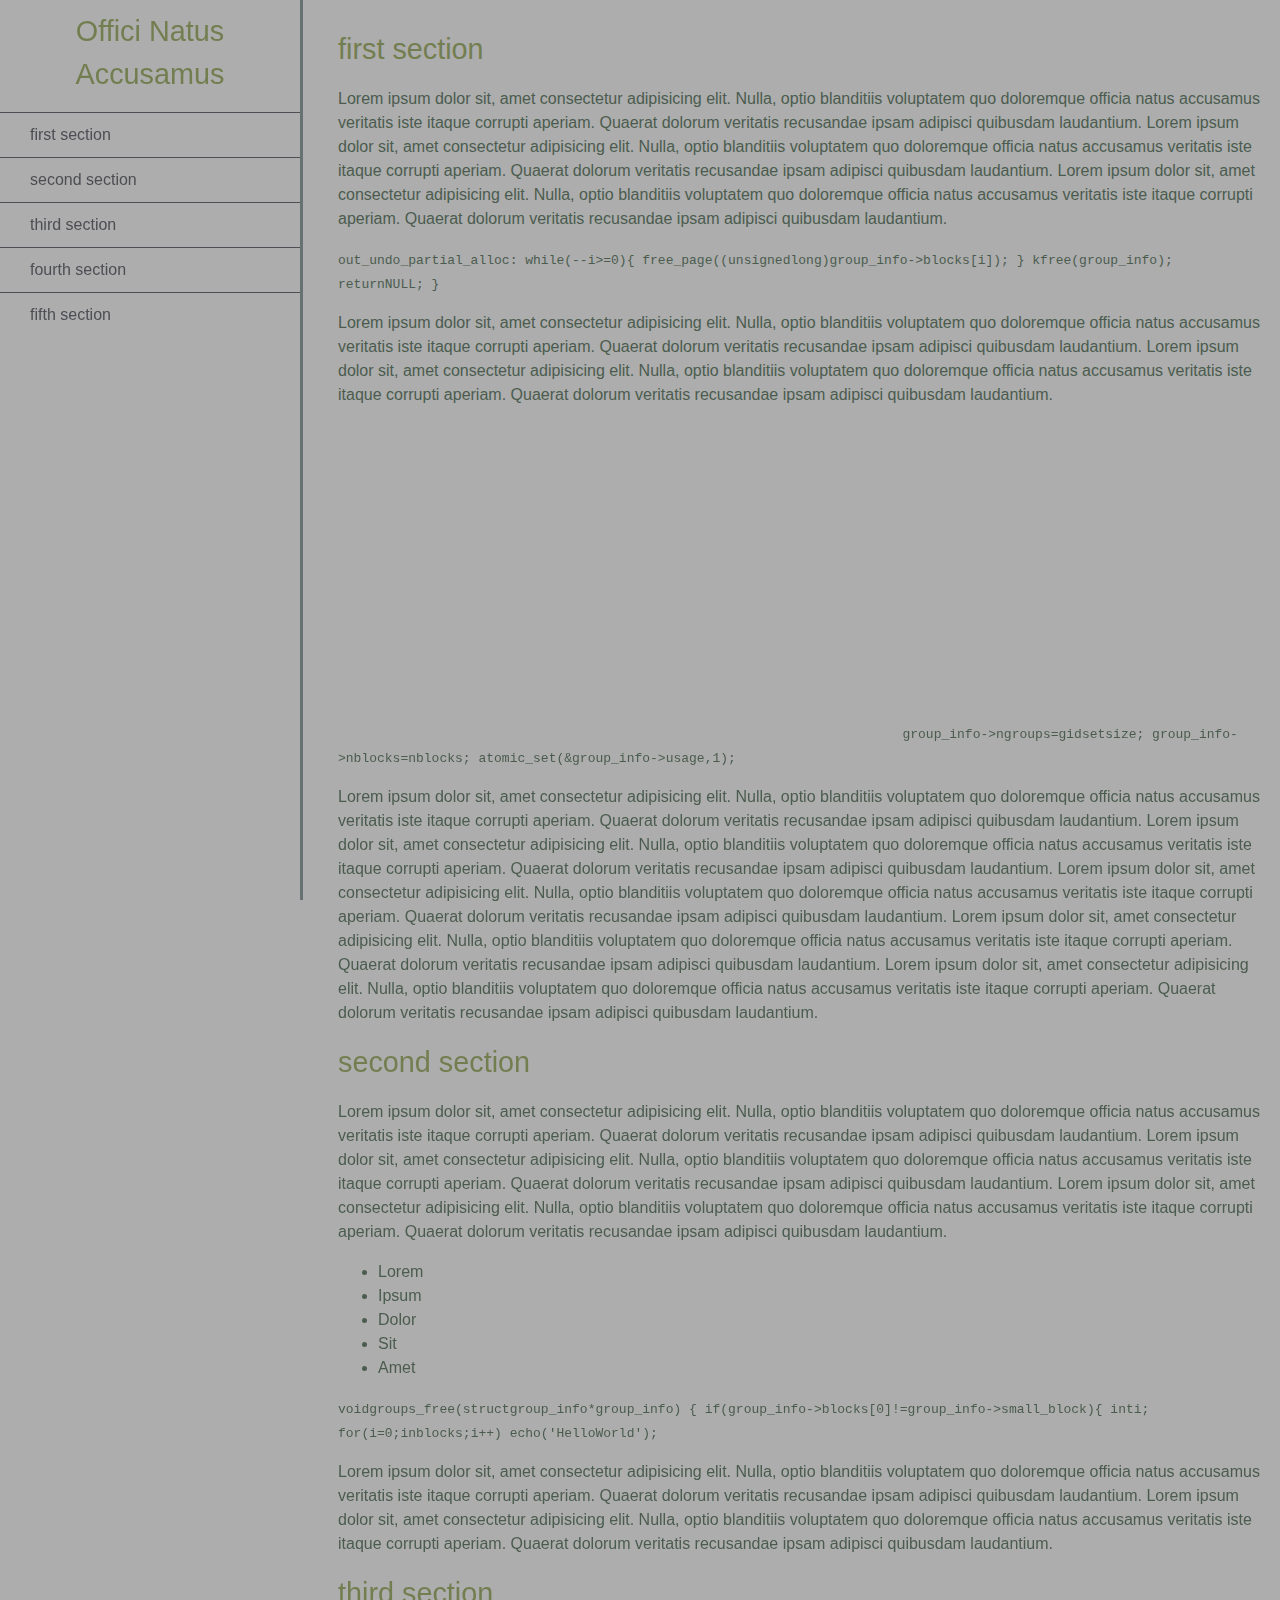
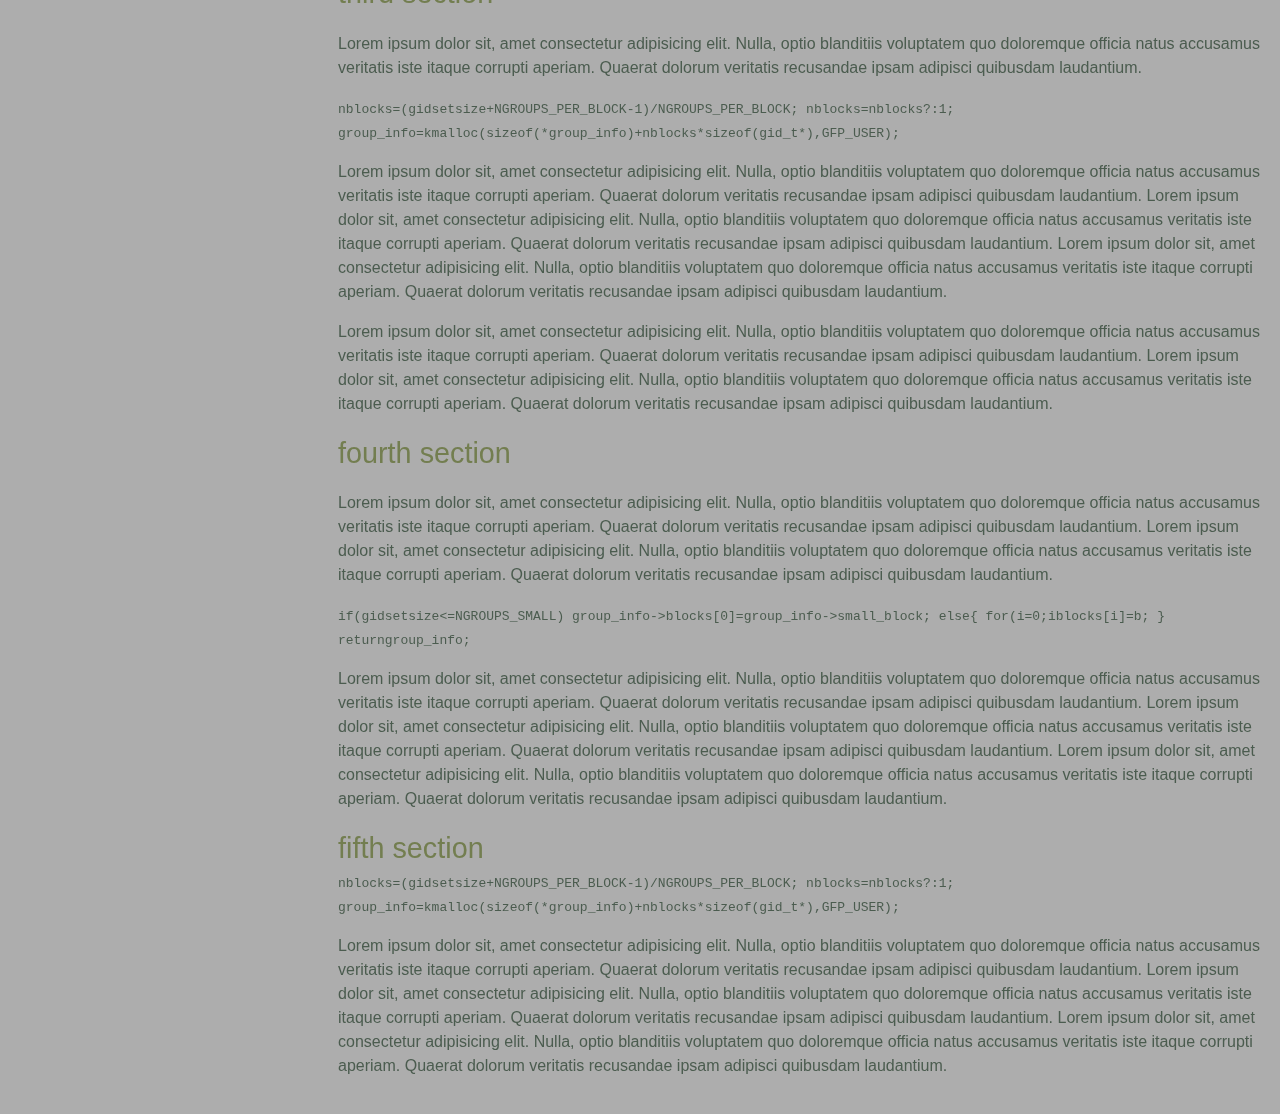
<file: freeCodeCamp/responsive_web_design/documentation_page/index.html>
<!DOCTYPE html>
<html lang="en">
<head>
    <meta charset="UTF-8">
    <meta http-equiv="X-UA-Compatible" content="IE=edge">
    <meta name="viewport" content="width=device-width, initial-scale=1.0">
    <link rel="stylesheet" href="style.css"/>
    <title>Documentation Page</title>
</head>
<body>

    <nav id="navbar">
        <header>Offici Natus Accusamus</header>
        <ul>
            <li><a class="nav-link" href="#first_section">first section</a></li>
            <li><a class="nav-link" href="#second_section">second section</a></li>
            <li><a class="nav-link" href="#third_section">third section</a></li>
            <li><a class="nav-link" href="#fourth_section">fourth section</a></li>
            <li><a class="nav-link" href="#fifth_section">fifth section</a></li>
        </ul>
    </nav>

    <main id="main-doc">

        <section class="main-section" id="first_section">
            <header>first section</header>
            <article>

                <!-- Lorem ipsum dolor sit, amet consectetur adipisicing elit. Nulla, optio blanditiis voluptatem quo doloremque officia natus accusamus veritatis iste itaque corrupti aperiam. Quaerat dolorum veritatis recusandae ipsam adipisci quibusdam laudantium. -->

                <p>
                Lorem ipsum dolor sit, amet consectetur adipisicing elit. Nulla, optio blanditiis voluptatem quo doloremque officia natus accusamus veritatis iste itaque corrupti aperiam. Quaerat dolorum veritatis recusandae ipsam adipisci quibusdam laudantium.
                Lorem ipsum dolor sit, amet consectetur adipisicing elit. Nulla, optio blanditiis voluptatem quo doloremque officia natus accusamus veritatis iste itaque corrupti aperiam. Quaerat dolorum veritatis recusandae ipsam adipisci quibusdam laudantium.
                Lorem ipsum dolor sit, amet consectetur adipisicing elit. Nulla, optio blanditiis voluptatem quo doloremque officia natus accusamus veritatis iste itaque corrupti aperiam. Quaerat dolorum veritatis recusandae ipsam adipisci quibusdam laudantium.
                </p>

                <code>
                    out_undo_partial_alloc:
                        while(--i>=0){
                        free_page((unsignedlong)group_info->blocks[i]);
                    }
                        kfree(group_info);
                        returnNULL;
                    }
                </code>
                
                <p>
                Lorem ipsum dolor sit, amet consectetur adipisicing elit. Nulla, optio blanditiis voluptatem quo doloremque officia natus accusamus veritatis iste itaque corrupti aperiam. Quaerat dolorum veritatis recusandae ipsam adipisci quibusdam laudantium.
                Lorem ipsum dolor sit, amet consectetur adipisicing elit. Nulla, optio blanditiis voluptatem quo doloremque officia natus accusamus veritatis iste itaque corrupti aperiam. Quaerat dolorum veritatis recusandae ipsam adipisci quibusdam laudantium.
                </p>

                <iframe 
                    id="video" 
                    width="560" 
                    height="315" 
                    src="https://www.youtube.com/embed/BTB86HeZVwk?controls=0" 
                    frameborder="0" 
                    allowfullscreen>
                </iframe>

                <code>
                    group_info->ngroups=gidsetsize;
                    group_info->nblocks=nblocks;
                    atomic_set(&group_info->usage,1);
                </code>

                <p>
                Lorem ipsum dolor sit, amet consectetur adipisicing elit. Nulla, optio blanditiis voluptatem quo doloremque officia natus accusamus veritatis iste itaque corrupti aperiam. Quaerat dolorum veritatis recusandae ipsam adipisci quibusdam laudantium.
                Lorem ipsum dolor sit, amet consectetur adipisicing elit. Nulla, optio blanditiis voluptatem quo doloremque officia natus accusamus veritatis iste itaque corrupti aperiam. Quaerat dolorum veritatis recusandae ipsam adipisci quibusdam laudantium.
                Lorem ipsum dolor sit, amet consectetur adipisicing elit. Nulla, optio blanditiis voluptatem quo doloremque officia natus accusamus veritatis iste itaque corrupti aperiam. Quaerat dolorum veritatis recusandae ipsam adipisci quibusdam laudantium.
                Lorem ipsum dolor sit, amet consectetur adipisicing elit. Nulla, optio blanditiis voluptatem quo doloremque officia natus accusamus veritatis iste itaque corrupti aperiam. Quaerat dolorum veritatis recusandae ipsam adipisci quibusdam laudantium.
                Lorem ipsum dolor sit, amet consectetur adipisicing elit. Nulla, optio blanditiis voluptatem quo doloremque officia natus accusamus veritatis iste itaque corrupti aperiam. Quaerat dolorum veritatis recusandae ipsam adipisci quibusdam laudantium.
                </p>

            </article>
        </section>

        <section class="main-section" id="second_section">
            <header>second section</header>
           <article>
                  <p>
                Lorem ipsum dolor sit, amet consectetur adipisicing elit. Nulla, optio blanditiis voluptatem quo doloremque officia natus accusamus veritatis iste itaque corrupti aperiam. Quaerat dolorum veritatis recusandae ipsam adipisci quibusdam laudantium.
                Lorem ipsum dolor sit, amet consectetur adipisicing elit. Nulla, optio blanditiis voluptatem quo doloremque officia natus accusamus veritatis iste itaque corrupti aperiam. Quaerat dolorum veritatis recusandae ipsam adipisci quibusdam laudantium.
                Lorem ipsum dolor sit, amet consectetur adipisicing elit. Nulla, optio blanditiis voluptatem quo doloremque officia natus accusamus veritatis iste itaque corrupti aperiam. Quaerat dolorum veritatis recusandae ipsam adipisci quibusdam laudantium.
                </p>

                <ul>
                    <li>Lorem</li>
                    <li>Ipsum</li>
                    <li>Dolor</li>
                    <li>Sit</li>
                    <li>Amet</li>
                </ul>

                <code>
                    voidgroups_free(structgroup_info*group_info)
                    { if(group_info->blocks[0]!=group_info->small_block){
                    inti;
                    for(i=0;i<group_info->nblocks;i++)
                    echo('HelloWorld');
                </code>
                
                 <p>
                Lorem ipsum dolor sit, amet consectetur adipisicing elit. Nulla, optio blanditiis voluptatem quo doloremque officia natus accusamus veritatis iste itaque corrupti aperiam. Quaerat dolorum veritatis recusandae ipsam adipisci quibusdam laudantium.
                Lorem ipsum dolor sit, amet consectetur adipisicing elit. Nulla, optio blanditiis voluptatem quo doloremque officia natus accusamus veritatis iste itaque corrupti aperiam. Quaerat dolorum veritatis recusandae ipsam adipisci quibusdam laudantium.
                </p>
           </article>
        </section>

        <section class="main-section" id="third_section">
            <header>third section</header>
            <article>
                 <p>
                Lorem ipsum dolor sit, amet consectetur adipisicing elit. Nulla, optio blanditiis voluptatem quo doloremque officia natus accusamus veritatis iste itaque corrupti aperiam. Quaerat dolorum veritatis recusandae ipsam adipisci quibusdam laudantium.
                </p>

                <code>
                    nblocks=(gidsetsize+NGROUPS_PER_BLOCK-1)/NGROUPS_PER_BLOCK;
                    nblocks=nblocks?:1;
                    group_info=kmalloc(sizeof(*group_info)+nblocks*sizeof(gid_t*),GFP_USER);
                </code>
                
                 <p>
                Lorem ipsum dolor sit, amet consectetur adipisicing elit. Nulla, optio blanditiis voluptatem quo doloremque officia natus accusamus veritatis iste itaque corrupti aperiam. Quaerat dolorum veritatis recusandae ipsam adipisci quibusdam laudantium.
                Lorem ipsum dolor sit, amet consectetur adipisicing elit. Nulla, optio blanditiis voluptatem quo doloremque officia natus accusamus veritatis iste itaque corrupti aperiam. Quaerat dolorum veritatis recusandae ipsam adipisci quibusdam laudantium.
                Lorem ipsum dolor sit, amet consectetur adipisicing elit. Nulla, optio blanditiis voluptatem quo doloremque officia natus accusamus veritatis iste itaque corrupti aperiam. Quaerat dolorum veritatis recusandae ipsam adipisci quibusdam laudantium.
                </p>

                 <p>
                Lorem ipsum dolor sit, amet consectetur adipisicing elit. Nulla, optio blanditiis voluptatem quo doloremque officia natus accusamus veritatis iste itaque corrupti aperiam. Quaerat dolorum veritatis recusandae ipsam adipisci quibusdam laudantium.
                Lorem ipsum dolor sit, amet consectetur adipisicing elit. Nulla, optio blanditiis voluptatem quo doloremque officia natus accusamus veritatis iste itaque corrupti aperiam. Quaerat dolorum veritatis recusandae ipsam adipisci quibusdam laudantium.
                </p>
            </article>
        </section>

        <section class="main-section" id="fourth_section">
            <header>fourth section</header>
            <article>
                 <p>
                Lorem ipsum dolor sit, amet consectetur adipisicing elit. Nulla, optio blanditiis voluptatem quo doloremque officia natus accusamus veritatis iste itaque corrupti aperiam. Quaerat dolorum veritatis recusandae ipsam adipisci quibusdam laudantium.
                Lorem ipsum dolor sit, amet consectetur adipisicing elit. Nulla, optio blanditiis voluptatem quo doloremque officia natus accusamus veritatis iste itaque corrupti aperiam. Quaerat dolorum veritatis recusandae ipsam adipisci quibusdam laudantium.
                </p>

                <code>
                    if(gidsetsize<=NGROUPS_SMALL)
                    group_info->blocks[0]=group_info->small_block;
                    else{
                    for(i=0;i<nblocks;i++){
                    gid_t*b;
                    b=(void*)__get_free_page(GFP_USER);
                    if(!b)
                    gotoout_undo_partial_alloc;
                    group_info->blocks[i]=b;
                    }
                    returngroup_info;
                </code>
                
                 <p>
                Lorem ipsum dolor sit, amet consectetur adipisicing elit. Nulla, optio blanditiis voluptatem quo doloremque officia natus accusamus veritatis iste itaque corrupti aperiam. Quaerat dolorum veritatis recusandae ipsam adipisci quibusdam laudantium.
                Lorem ipsum dolor sit, amet consectetur adipisicing elit. Nulla, optio blanditiis voluptatem quo doloremque officia natus accusamus veritatis iste itaque corrupti aperiam. Quaerat dolorum veritatis recusandae ipsam adipisci quibusdam laudantium.
                Lorem ipsum dolor sit, amet consectetur adipisicing elit. Nulla, optio blanditiis voluptatem quo doloremque officia natus accusamus veritatis iste itaque corrupti aperiam. Quaerat dolorum veritatis recusandae ipsam adipisci quibusdam laudantium.
                </p>
            </article>
        </section>

        <section class="main-section" id="fifth_section">
            <header>fifth section</header>
                <code>
                    nblocks=(gidsetsize+NGROUPS_PER_BLOCK-1)/NGROUPS_PER_BLOCK;
                    nblocks=nblocks?:1;
                    group_info=kmalloc(sizeof(*group_info)+nblocks*sizeof(gid_t*),GFP_USER);
                </code>
                
                 <p>
                Lorem ipsum dolor sit, amet consectetur adipisicing elit. Nulla, optio blanditiis voluptatem quo doloremque officia natus accusamus veritatis iste itaque corrupti aperiam. Quaerat dolorum veritatis recusandae ipsam adipisci quibusdam laudantium.
                Lorem ipsum dolor sit, amet consectetur adipisicing elit. Nulla, optio blanditiis voluptatem quo doloremque officia natus accusamus veritatis iste itaque corrupti aperiam. Quaerat dolorum veritatis recusandae ipsam adipisci quibusdam laudantium.
                Lorem ipsum dolor sit, amet consectetur adipisicing elit. Nulla, optio blanditiis voluptatem quo doloremque officia natus accusamus veritatis iste itaque corrupti aperiam. Quaerat dolorum veritatis recusandae ipsam adipisci quibusdam laudantium.
                </p>
        </section>

    </main>
    
    <!-- tests -->
    <script src="https://cdn.freecodecamp.org/testable-projects-fcc/v1/bundle.js"></script>
</body>
</html>
</file>
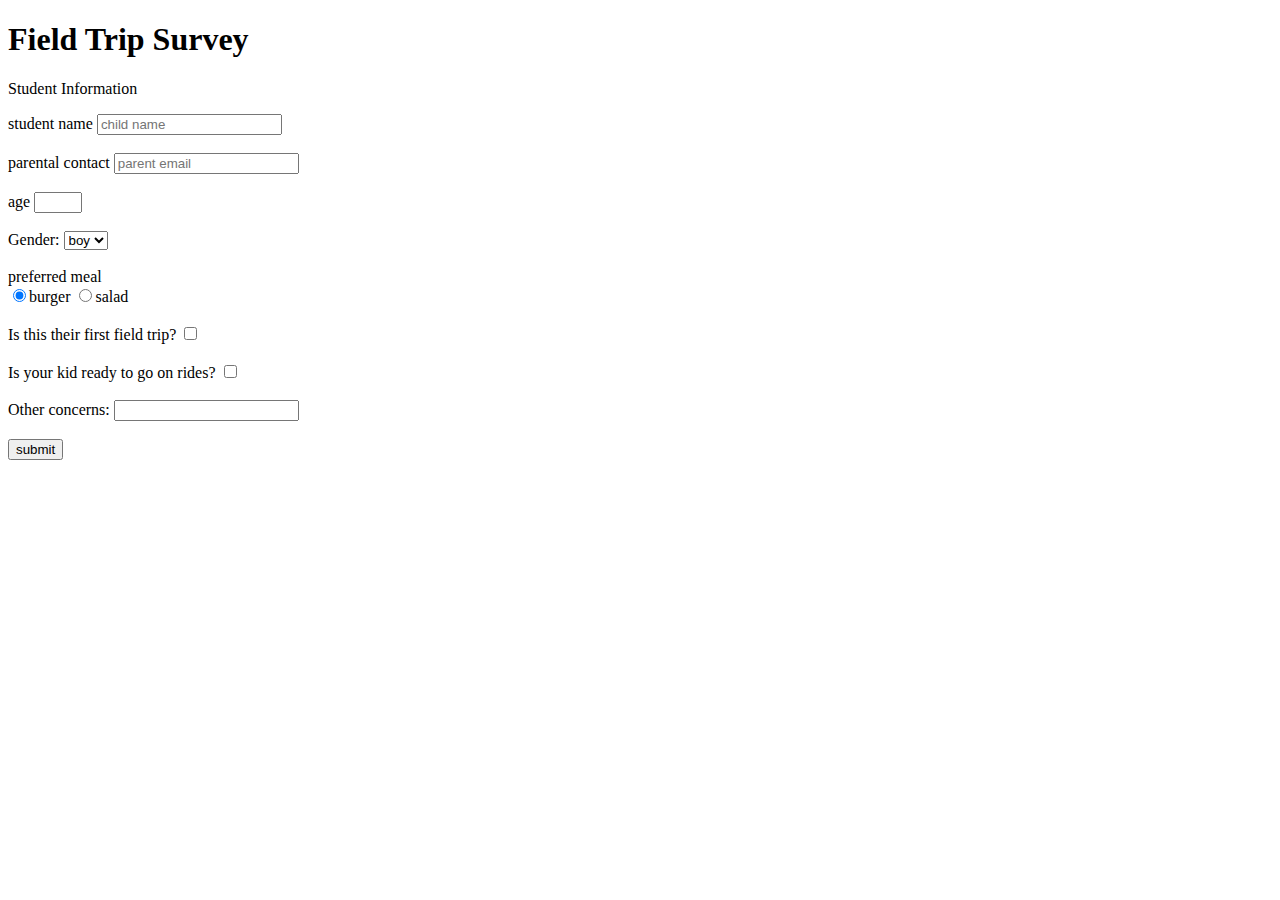
<file: freeCodeCamp/responsive_web_design/survey_form/index.html>
<!DOCTYPE html>
<html lang="en">
<head>
    <meta charset="UTF-8">
    <meta http-equiv="X-UA-Compatible" content="IE=edge">
    <meta name="viewport" content="width=device-width, initial-scale=1.0">
    <title>Field Trip Survey</title>
</head>
<body>

    <h1 id="title">Field Trip Survey</h1>

    <p id="description">Student Information</p>

    <form action="example" id="survey-form">

        <!-- name -->
        <div>
            <label for="name" id="name-label">
                student name
                <input id="name" type="text" placeholder="child name" required>
            </label>
        <div>
        <br>

        <!-- email -->
        </div>
            <label for="email" id="email-label">
                parental contact
                <input id="email" type="email" placeholder="parent email" required>
            </label>
        <div>
        <br>

        <!-- number -->
        </div>
            <label for="number" id="number-label">
                age
                <input id="number" type="number" min="3" max="5">
            </label>
        </div>
        <br>

        <!-- dropdown -->
        <div>
            <label for="dropdown" id="dropdown-label">
                Gender:
                <select name = "dropdown">
                    <option value = "boy">boy</option>
                    <option value = "girl">girl</option>
                </select>
            </label>
        </div>
        <br>

        <!-- radio buttons... -->
        <div>
            preferred meal
            <br>
            <label for="burger" id="burger-label"> 
                <input id="burger" type="radio" name="menu" value="burger" checked>burger 
            </label>
            <label for="salad" id="salad-label"> 

                <input id="salad" type="radio" name="menu" value="salad">salad 
            </label>
        </div>
        <br>

        <!-- checkboxes -->
        <div>
            <label for="first" id="first-label">
                Is this their first field trip?
                <input id="first" type="checkbox" name="first" value="first">
            </label>
        </div>
        <br>
        <div>
            <label for="agree" id="agree-label">
                Is your kid ready to go on rides?
                <input id="agree" type="checkbox" name="agree" value="agree">
            </label>
        </div>
        <br>

        <!-- textarea -->
        <div>
            <label for="concerns" id="concerns-label">
                Other concerns:
                <input id="concerns" type="textarea" name="concerns">
            </label>
        </div>
        <br>

        <!-- submit button -->
        <div>
            <button id="submit" type="submit">submit</button>
        </div>

    </form>

</body>
</html>
</file>
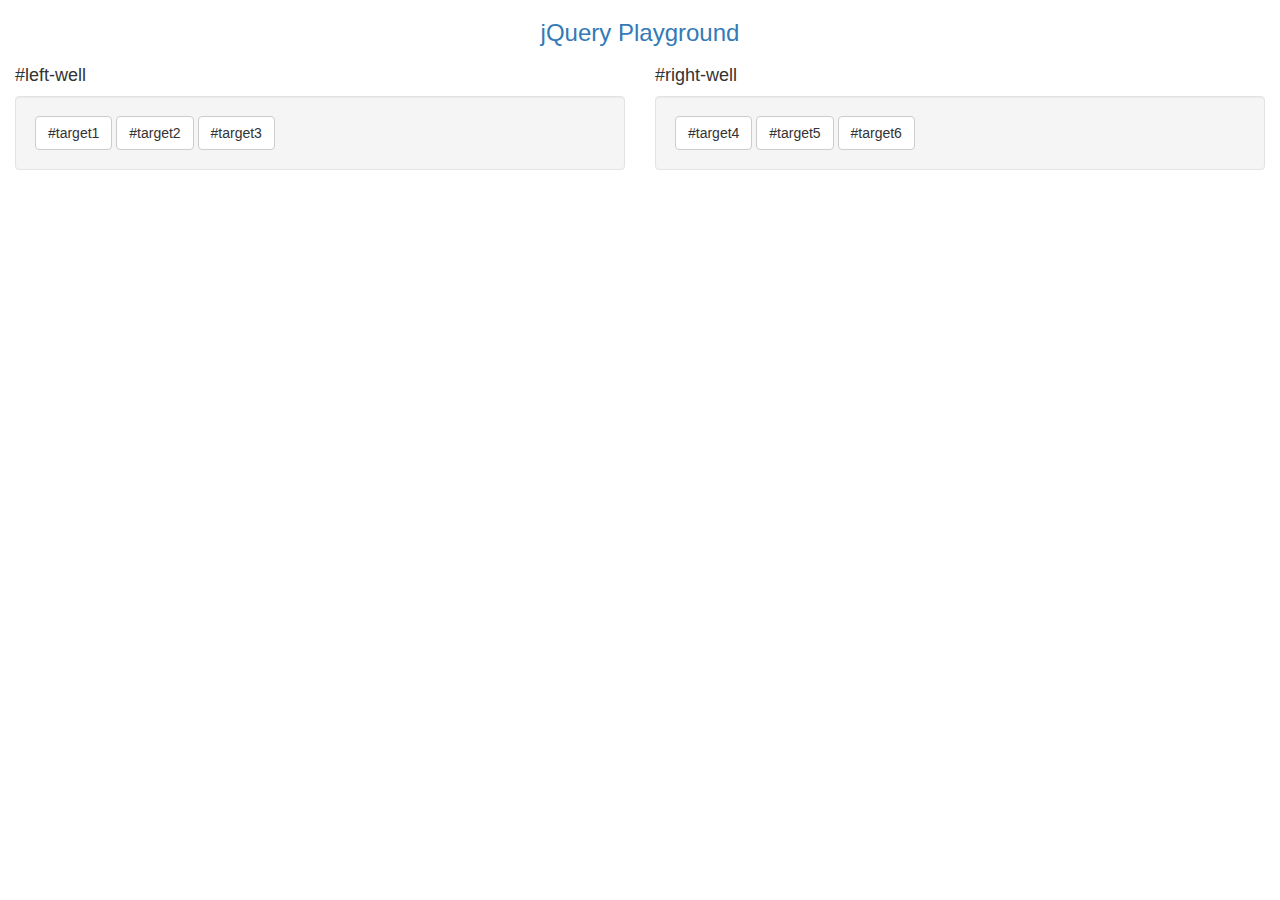
<file: freeCodeCamp/front_end_development_libraries/jquery_playground/htdocs/index.html>
<!doctype html>
<html lang=\"en\">
    <head>
        <meta charset=\"UTF-8\"/>
        <link rel="stylesheet" href="https://maxcdn.bootstrapcdn.com/bootstrap/3.3.7/css/bootstrap.min.css" integrity="sha384-BVYiiSIFeK1dGmJRAkycuHAHRg32OmUcww7on3RYdg4Va+PmSTsz/K68vbdEjh4u" crossorigin="anonymous"/>
        <script>
          $(document).ready(function() {
            // exercises
            // $("button").addClass("animated bounce");
            // $(".well").addClass("animated shake");
            // $("#target3").addClass("animated fadeOut");
            // $("button").addClass("animated bounce");
            // $(".well").addClass("animated shake");
            // $("#target3").addClass("animated fadeOut");
            // $("button").removeClass("btn-default");
            $("#target1").css("color", "red");
            $("#target1").prop("disabled", true);
            $("#target4").remove();
            $("#target2").appendTo("#right-well");
            $("#target5").clone().appendTo("#left-well");
            $("#target1").parent().css("background-color", "red");
            $("#right-well").children().css("color", "orange");
            $("#left-well").children().css("color", "green");
            $(".target:nth-child(2)").addClass("animated bounce");
            $(".target:even").addClass("animated shake");

          });
        </script>
        <title>jquery test playground</title>
    </head>
    <body>

        <!-- Code below this line should not be changed -->
        <div class="container-fluid">
          <h3 class="text-primary text-center">jQuery Playground</h3>
          <div class="row">
            <div class="col-xs-6">
              <h4>#left-well</h4>
              <div class="well" id="left-well">
                <button class="btn btn-default target" id="target1">#target1</button>
                <button class="btn btn-default target" id="target2">#target2</button>
                <button class="btn btn-default target" id="target3">#target3</button>
              </div>
            </div>
            <div class="col-xs-6">
              <h4>#right-well</h4>
              <div class="well" id="right-well">
                <button class="btn btn-default target" id="target4">#target4</button>
                <button class="btn btn-default target" id="target5">#target5</button>
                <button class="btn btn-default target" id="target6">#target6</button>
              </div>
            </div>
          </div>
        </div>

    </body>
</html>
</file>
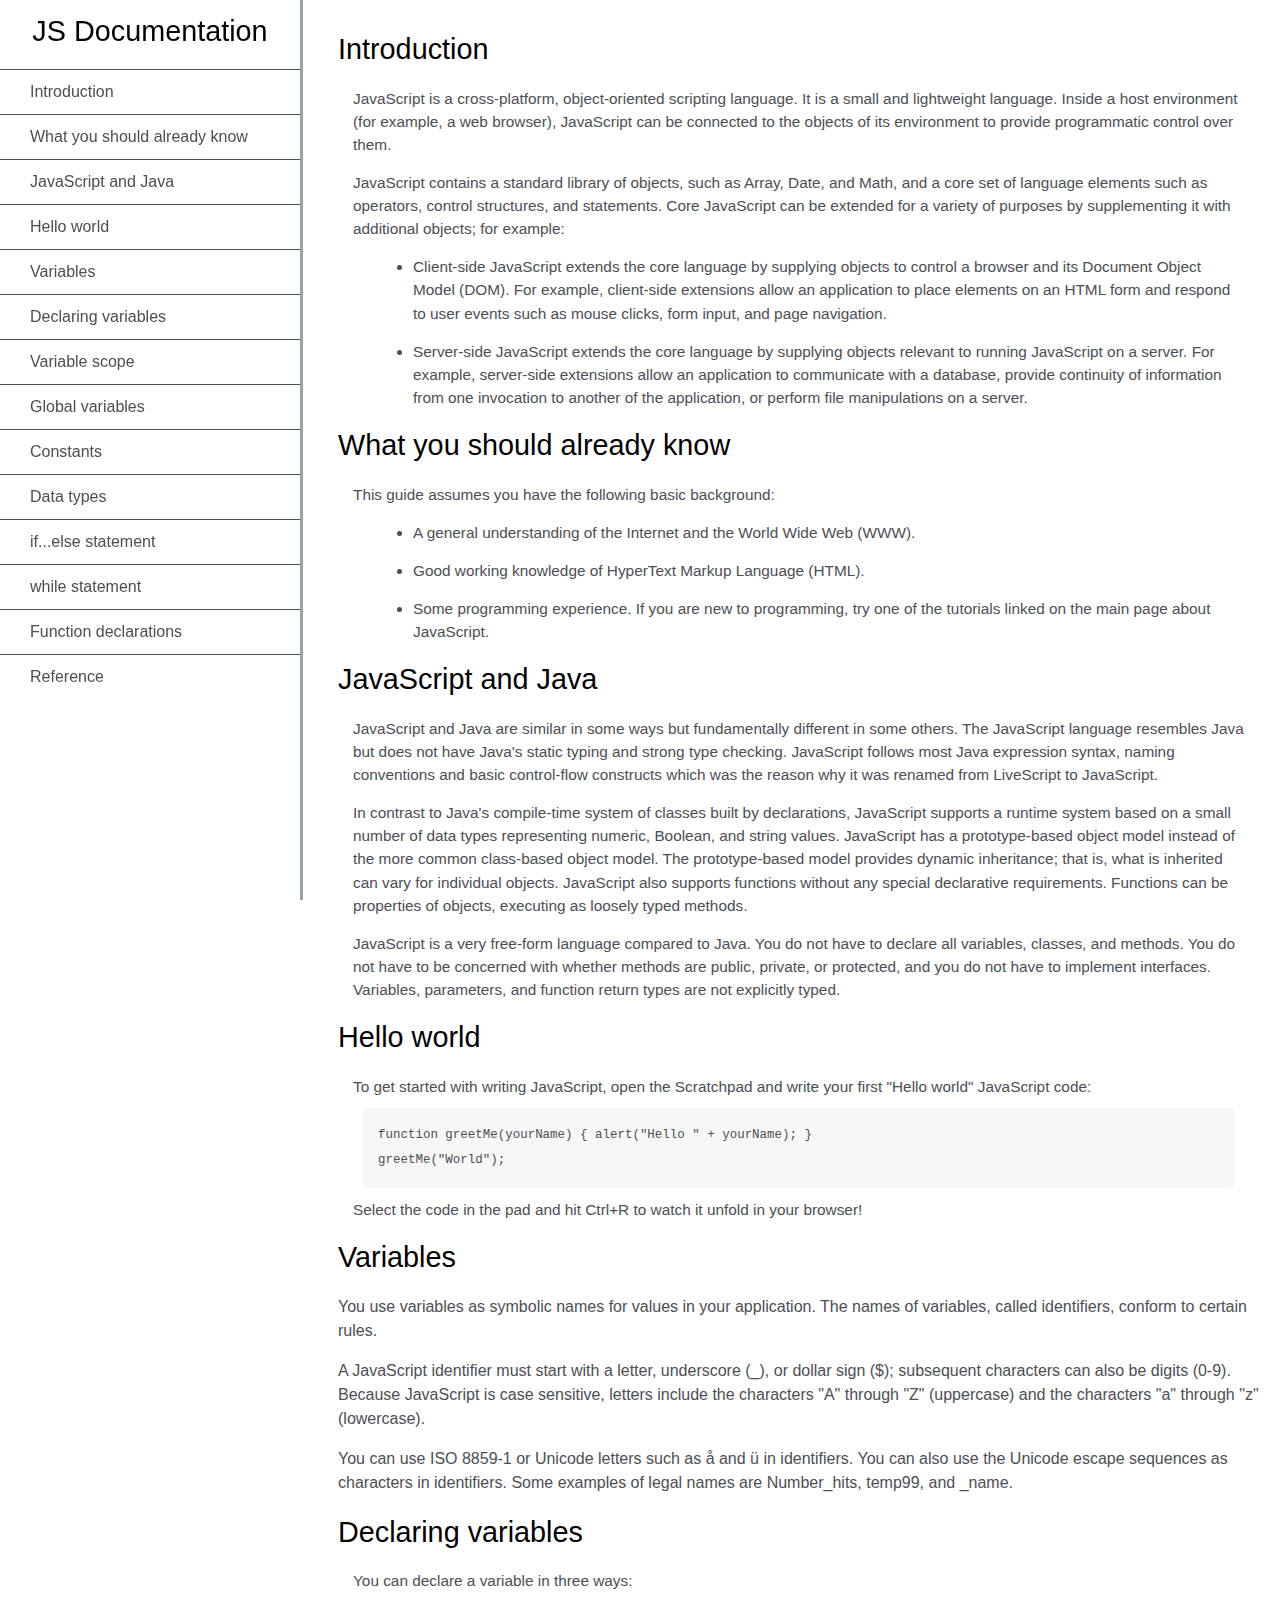
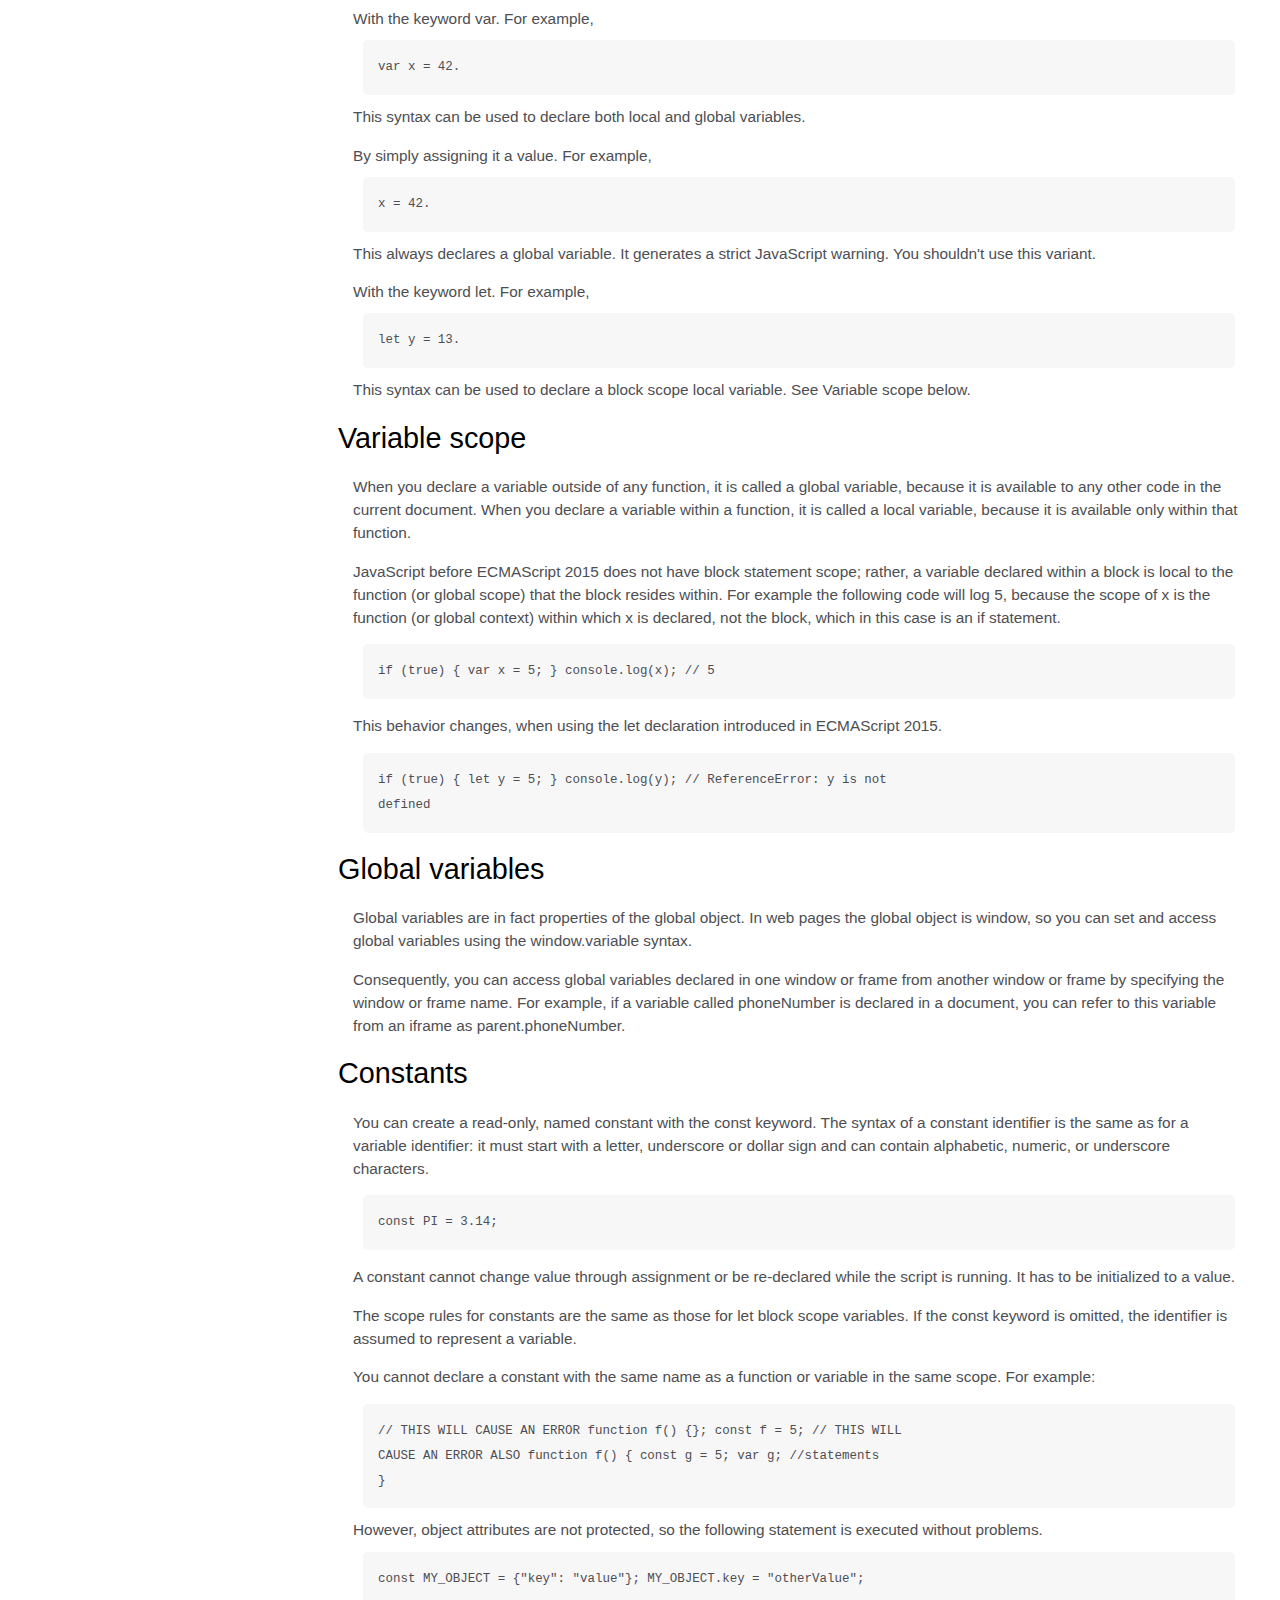
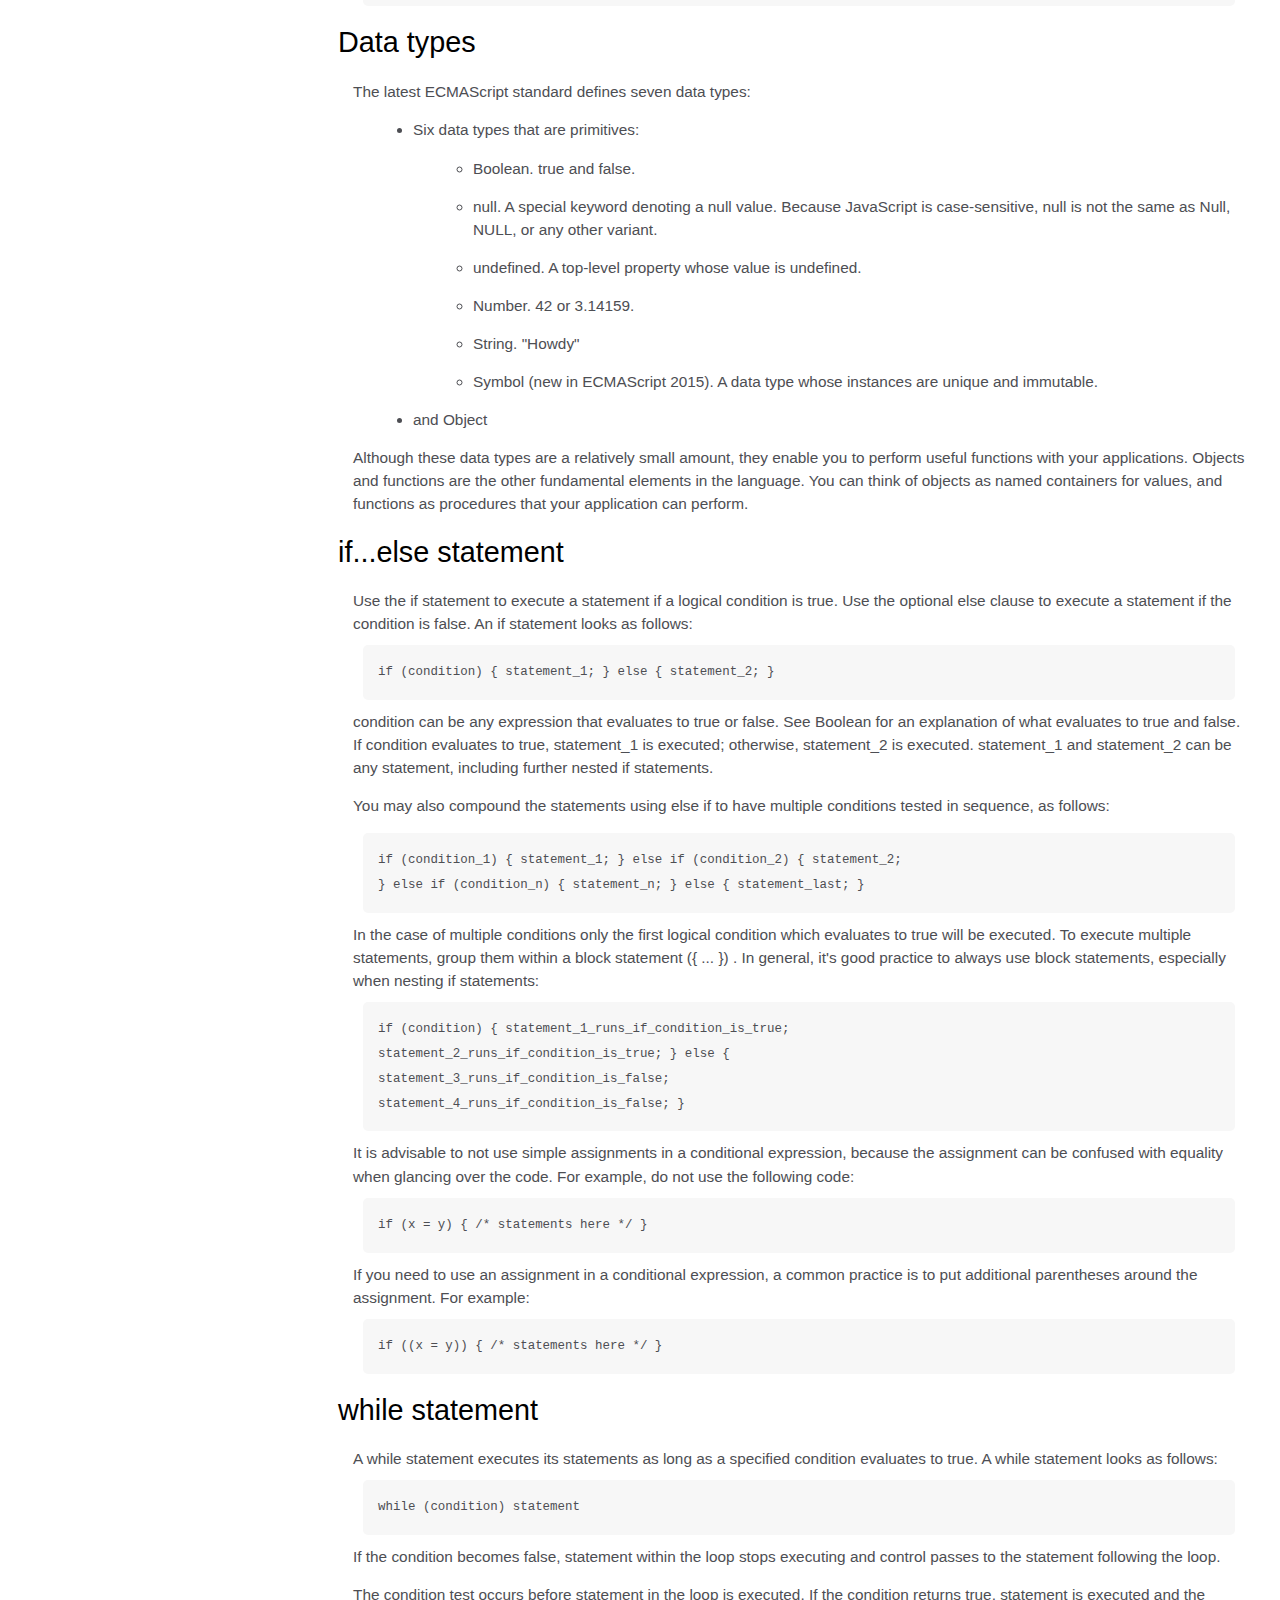
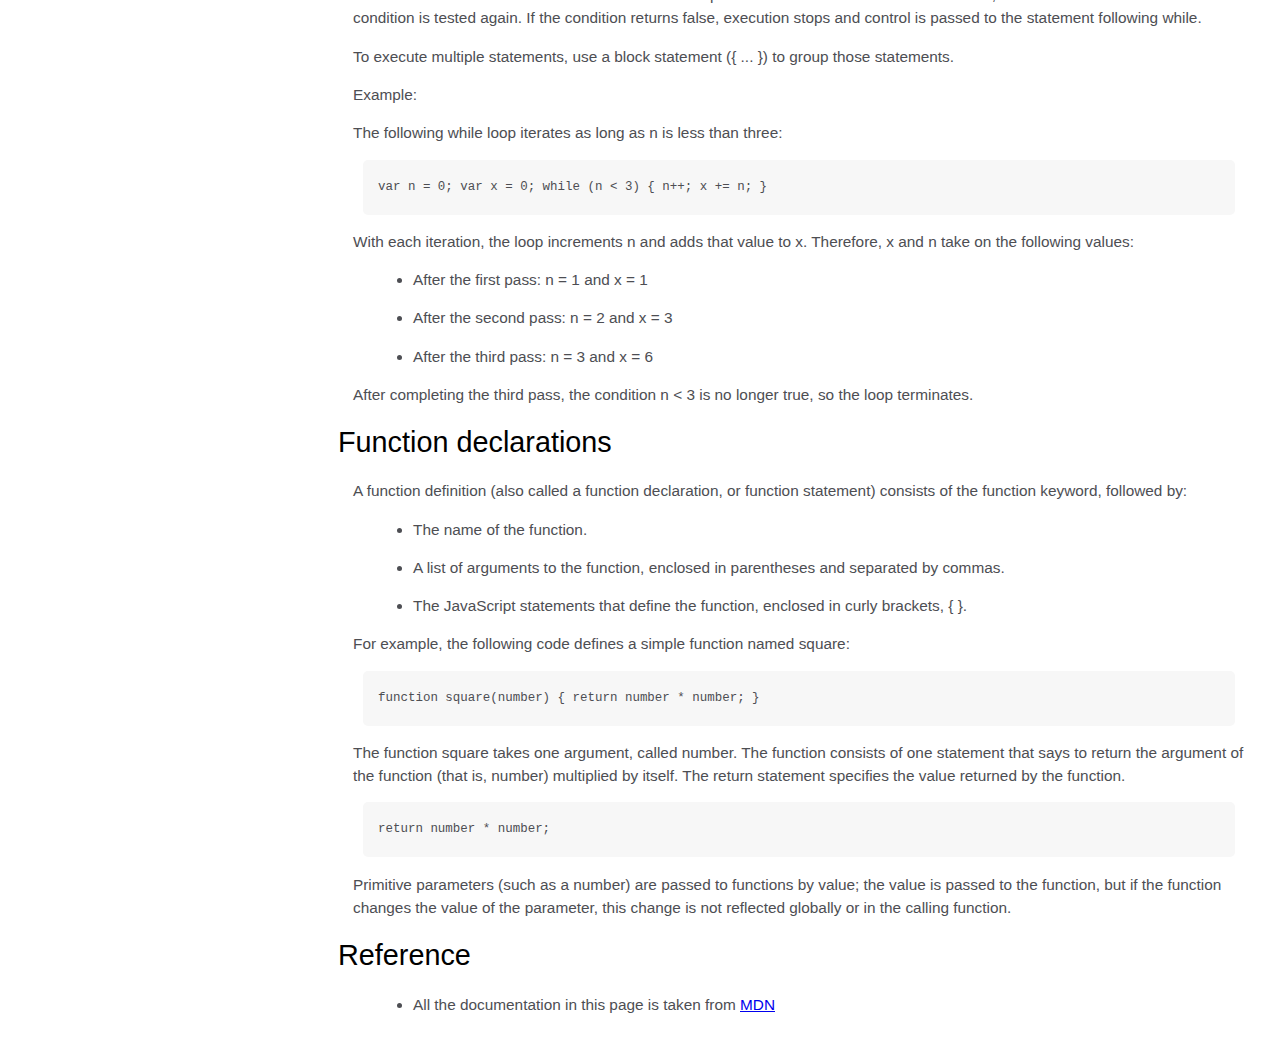
<file: freeCodeCamp/responsive_web_design/documentation_page/example/index.html>
<!DOCTYPE html>
<html lang="en">
<head>
    <meta charset="UTF-8">
    <meta http-equiv="X-UA-Compatible" content="IE=edge">
    <meta name="viewport" content="width=device-width, initial-scale=1.0">
    <link rel="stylesheet" href="style.css"/>
    <title>Documentation Page</title>
</head>
<body>

    <nav id="navbar">
    <header>JS Documentation</header>
        <ul>
            <li><a class="nav-link" href="#Introduction">Introduction</a></li>
            <li>
            <a class="nav-link" href="#What_you_should_already_know"
                >What you should already know</a
            >
            </li>
            <li>
            <a class="nav-link" href="#JavaScript_and_Java">JavaScript and Java</a>
            </li>
            <li><a class="nav-link" href="#Hello_world">Hello world</a></li>
            <li><a class="nav-link" href="#Variables">Variables</a></li>
            <li>
            <a class="nav-link" href="#Declaring_variables">Declaring variables</a>
            </li>
            <li><a class="nav-link" href="#Variable_scope">Variable scope</a></li>
            <li><a class="nav-link" href="#Global_variables">Global variables</a></li>
            <li><a class="nav-link" href="#Constants">Constants</a></li>
            <li><a class="nav-link" href="#Data_types">Data types</a></li>
            <li>
            <a class="nav-link" href="#if...else_statement">if...else statement</a>
            </li>
            <li><a class="nav-link" href="#while_statement">while statement</a></li>
            <li>
            <a class="nav-link" href="#Function_declarations"
                >Function declarations</a
            >
            </li>
            <li><a class="nav-link" href="#Reference">Reference</a></li>
        </ul>
    </nav>
    <main id="main-doc">
    <section class="main-section" id="Introduction">
        <header>Introduction</header>
        <article>
        <p>
            JavaScript is a cross-platform, object-oriented scripting language. It
            is a small and lightweight language. Inside a host environment (for
            example, a web browser), JavaScript can be connected to the objects of
            its environment to provide programmatic control over them.
        </p>

        <p>
            JavaScript contains a standard library of objects, such as Array, Date,
            and Math, and a core set of language elements such as operators, control
            structures, and statements. Core JavaScript can be extended for a
            variety of purposes by supplementing it with additional objects; for
            example:
        </p>
        <ul>
            <li>
            Client-side JavaScript extends the core language by supplying objects
            to control a browser and its Document Object Model (DOM). For example,
            client-side extensions allow an application to place elements on an
            HTML form and respond to user events such as mouse clicks, form input,
            and page navigation.
            </li>
            <li>
            Server-side JavaScript extends the core language by supplying objects
            relevant to running JavaScript on a server. For example, server-side
            extensions allow an application to communicate with a database,
            provide continuity of information from one invocation to another of
            the application, or perform file manipulations on a server.
            </li>
        </ul>
        </article>
    </section>
    <section class="main-section" id="What_you_should_already_know">
        <header>What you should already know</header>
        <article>
        <p>This guide assumes you have the following basic background:</p>

        <ul>
            <li>
            A general understanding of the Internet and the World Wide Web (WWW).
            </li>
            <li>Good working knowledge of HyperText Markup Language (HTML).</li>
            <li>
            Some programming experience. If you are new to programming, try one of
            the tutorials linked on the main page about JavaScript.
            </li>
        </ul>
        </article>
    </section>
    <section class="main-section" id="JavaScript_and_Java">
        <header>JavaScript and Java</header>
        <article>
        <p>
            JavaScript and Java are similar in some ways but fundamentally different
            in some others. The JavaScript language resembles Java but does not have
            Java's static typing and strong type checking. JavaScript follows most
            Java expression syntax, naming conventions and basic control-flow
            constructs which was the reason why it was renamed from LiveScript to
            JavaScript.
        </p>

        <p>
            In contrast to Java's compile-time system of classes built by
            declarations, JavaScript supports a runtime system based on a small
            number of data types representing numeric, Boolean, and string values.
            JavaScript has a prototype-based object model instead of the more common
            class-based object model. The prototype-based model provides dynamic
            inheritance; that is, what is inherited can vary for individual objects.
            JavaScript also supports functions without any special declarative
            requirements. Functions can be properties of objects, executing as
            loosely typed methods.
        </p>
        <p>
            JavaScript is a very free-form language compared to Java. You do not
            have to declare all variables, classes, and methods. You do not have to
            be concerned with whether methods are public, private, or protected, and
            you do not have to implement interfaces. Variables, parameters, and
            function return types are not explicitly typed.
        </p>
        </article>
    </section>
    <section class="main-section" id="Hello_world">
        <header>Hello world</header>
        <article>
        To get started with writing JavaScript, open the Scratchpad and write your
        first "Hello world" JavaScript code:
        <code
            >function greetMe(yourName) { alert("Hello " + yourName); }
            greetMe("World");
        </code>

        Select the code in the pad and hit Ctrl+R to watch it unfold in your
        browser!
        </article>
    </section>
    <section class="main-section" id="Variables">
        <header>Variables</header>
        <p>
        You use variables as symbolic names for values in your application. The
        names of variables, called identifiers, conform to certain rules.
        </p>
        <p>
        A JavaScript identifier must start with a letter, underscore (_), or
        dollar sign ($); subsequent characters can also be digits (0-9). Because
        JavaScript is case sensitive, letters include the characters "A" through
        "Z" (uppercase) and the characters "a" through "z" (lowercase).
        </p>
        <p>
        You can use ISO 8859-1 or Unicode letters such as å and ü in identifiers.
        You can also use the Unicode escape sequences as characters in
        identifiers. Some examples of legal names are Number_hits, temp99, and
        _name.
        </p>
    </section>
    <section class="main-section" id="Declaring_variables">
        <header>Declaring variables</header>
        <article>
        You can declare a variable in three ways:
        <p>
            With the keyword var. For example, <code>var x = 42.</code> This syntax
            can be used to declare both local and global variables.
        </p>
        <p>
            By simply assigning it a value. For example, <code>x = 42.</code> This
            always declares a global variable. It generates a strict JavaScript
            warning. You shouldn't use this variant.
        </p>
        <p>
            With the keyword let. For example,<code> let y = 13.</code> This syntax
            can be used to declare a block scope local variable. See Variable scope
            below.
        </p>
        </article>
    </section>
    <section class="main-section" id="Variable_scope">
        <header>Variable scope</header>
        <article>
        <p>
            When you declare a variable outside of any function, it is called a
            global variable, because it is available to any other code in the
            current document. When you declare a variable within a function, it is
            called a local variable, because it is available only within that
            function.
        </p>

        <p>
            JavaScript before ECMAScript 2015 does not have block statement scope;
            rather, a variable declared within a block is local to the function (or
            global scope) that the block resides within. For example the following
            code will log 5, because the scope of x is the function (or global
            context) within which x is declared, not the block, which in this case
            is an if statement.
        </p>
        <code>if (true) { var x = 5; } console.log(x); // 5</code>
        <p>
            This behavior changes, when using the let declaration introduced in
            ECMAScript 2015.
        </p>

        <code
            >if (true) { let y = 5; } console.log(y); // ReferenceError: y is not
            defined</code
        >
        </article>
    </section>
    <section class="main-section" id="Global_variables">
        <header>Global variables</header>
        <article>
        <p>
            Global variables are in fact properties of the global object. In web
            pages the global object is window, so you can set and access global
            variables using the window.variable syntax.
        </p>

        <p>
            Consequently, you can access global variables declared in one window or
            frame from another window or frame by specifying the window or frame
            name. For example, if a variable called phoneNumber is declared in a
            document, you can refer to this variable from an iframe as
            parent.phoneNumber.
        </p>
        </article>
    </section>
    <section class="main-section" id="Constants">
        <header>Constants</header>
        <article>
        <p>
            You can create a read-only, named constant with the const keyword. The
            syntax of a constant identifier is the same as for a variable
            identifier: it must start with a letter, underscore or dollar sign and
            can contain alphabetic, numeric, or underscore characters.
        </p>

        <code>const PI = 3.14;</code>
        <p>
            A constant cannot change value through assignment or be re-declared
            while the script is running. It has to be initialized to a value.
        </p>

        <p>
            The scope rules for constants are the same as those for let block scope
            variables. If the const keyword is omitted, the identifier is assumed to
            represent a variable.
        </p>

        <p>
            You cannot declare a constant with the same name as a function or
            variable in the same scope. For example:
        </p>

        <code
            >// THIS WILL CAUSE AN ERROR function f() {}; const f = 5; // THIS WILL
            CAUSE AN ERROR ALSO function f() { const g = 5; var g; //statements
            }</code
        >
        However, object attributes are not protected, so the following statement
        is executed without problems.
        <code
            >const MY_OBJECT = {"key": "value"}; MY_OBJECT.key = "otherValue";</code
        >
        </article>
    </section>
    <section class="main-section" id="Data_types">
        <header>Data types</header>
        <article>
        <p>The latest ECMAScript standard defines seven data types:</p>
        <ul>
            <li>
            <p>Six data types that are primitives:</p>
            <ul>
                <li>Boolean. true and false.</li>
                <li>
                null. A special keyword denoting a null value. Because JavaScript
                is case-sensitive, null is not the same as Null, NULL, or any
                other variant.
                </li>
                <li>undefined. A top-level property whose value is undefined.</li>
                <li>Number. 42 or 3.14159.</li>
                <li>String. "Howdy"</li>
                <li>
                Symbol (new in ECMAScript 2015). A data type whose instances are
                unique and immutable.
                </li>
            </ul>
            </li>

            <li>and Object</li>
        </ul>
        Although these data types are a relatively small amount, they enable you
        to perform useful functions with your applications. Objects and functions
        are the other fundamental elements in the language. You can think of
        objects as named containers for values, and functions as procedures that
        your application can perform.
        </article>
    </section>
    <section class="main-section" id="if...else_statement">
        <header>if...else statement</header>
        <article>
        Use the if statement to execute a statement if a logical condition is
        true. Use the optional else clause to execute a statement if the condition
        is false. An if statement looks as follows:

        <code>if (condition) { statement_1; } else { statement_2; }</code>
        condition can be any expression that evaluates to true or false. See
        Boolean for an explanation of what evaluates to true and false. If
        condition evaluates to true, statement_1 is executed; otherwise,
        statement_2 is executed. statement_1 and statement_2 can be any statement,
        including further nested if statements.
        <p>
            You may also compound the statements using else if to have multiple
            conditions tested in sequence, as follows:
        </p>
        <code
            >if (condition_1) { statement_1; } else if (condition_2) { statement_2;
            } else if (condition_n) { statement_n; } else { statement_last; }
        </code>
        In the case of multiple conditions only the first logical condition which
        evaluates to true will be executed. To execute multiple statements, group
        them within a block statement ({ ... }) . In general, it's good practice
        to always use block statements, especially when nesting if statements:

        <code
            >if (condition) { statement_1_runs_if_condition_is_true;
            statement_2_runs_if_condition_is_true; } else {
            statement_3_runs_if_condition_is_false;
            statement_4_runs_if_condition_is_false; }</code
        >
        It is advisable to not use simple assignments in a conditional expression,
        because the assignment can be confused with equality when glancing over
        the code. For example, do not use the following code:
        <code>if (x = y) { /* statements here */ }</code> If you need to use an
        assignment in a conditional expression, a common practice is to put
        additional parentheses around the assignment. For example:

        <code>if ((x = y)) { /* statements here */ }</code>
        </article>
    </section>
    <section class="main-section" id="while_statement">
        <header>while statement</header>
        <article>
        A while statement executes its statements as long as a specified condition
        evaluates to true. A while statement looks as follows:

        <code>while (condition) statement</code> If the condition becomes false,
        statement within the loop stops executing and control passes to the
        statement following the loop.

        <p>
            The condition test occurs before statement in the loop is executed. If
            the condition returns true, statement is executed and the condition is
            tested again. If the condition returns false, execution stops and
            control is passed to the statement following while.
        </p>

        <p>
            To execute multiple statements, use a block statement ({ ... }) to group
            those statements.
        </p>

        Example:

        <p>The following while loop iterates as long as n is less than three:</p>

        <code>var n = 0; var x = 0; while (n &lt; 3) { n++; x += n; }</code>
        <p>
            With each iteration, the loop increments n and adds that value to x.
            Therefore, x and n take on the following values:
        </p>

        <ul>
            <li>After the first pass: n = 1 and x = 1</li>
            <li>After the second pass: n = 2 and x = 3</li>
            <li>After the third pass: n = 3 and x = 6</li>
        </ul>
        <p>
            After completing the third pass, the condition n &lt; 3 is no longer
            true, so the loop terminates.
        </p>
        </article>
    </section>
    <section class="main-section" id="Function_declarations">
        <header>Function declarations</header>
        <article>
        A function definition (also called a function declaration, or function
        statement) consists of the function keyword, followed by:

        <ul>
            <li>The name of the function.</li>
            <li>
            A list of arguments to the function, enclosed in parentheses and
            separated by commas.
            </li>
            <li>
            The JavaScript statements that define the function, enclosed in curly
            brackets, { }.
            </li>
        </ul>
        <p>
            For example, the following code defines a simple function named square:
        </p>

        <code>function square(number) { return number * number; }</code>
        <p>
            The function square takes one argument, called number. The function
            consists of one statement that says to return the argument of the
            function (that is, number) multiplied by itself. The return statement
            specifies the value returned by the function.
        </p>
        <code>return number * number;</code>
        <p>
            Primitive parameters (such as a number) are passed to functions by
            value; the value is passed to the function, but if the function changes
            the value of the parameter, this change is not reflected globally or in
            the calling function.
        </p>
        </article>
    </section>
    <section class="main-section" id="Reference">
        <header>Reference</header>
        <article>
        <ul>
            <li>
            All the documentation in this page is taken from
            <a
                href="https://developer.mozilla.org/en-US/docs/Web/JavaScript/Guide"
                target="_blank"
                >MDN</a
            >
            </li>
        </ul>
        </article>
    </section>
    </main>

    <!-- tests -->
    <script src="https://cdn.freecodecamp.org/testable-projects-fcc/v1/bundle.js"></script>

</body>
</html>
</file>
<file: freeCodeCamp/responsive_web_design/documentation_page/style.css>
html,
body {
  min-width: 290px;
  color: #4b5c4f;
  background-color: #adadad;
  font-family: 'Open Sans', Arial, sans-serif;
  line-height: 1.5;
}

#navbar {
  position: fixed;
  min-width: 290px;
  top: 0px;
  left: 0px;
  width: 300px;
  height: 100%;
  border-right: solid;
  border-color: rgba(0, 22, 22, 0.4);
}

header {
  color: rgb(115, 126, 80);
  margin: 10px;
  text-align: center;
  font-size: 1.8em;
  font-weight: thin;
}

#main-doc header {
  text-align: left;
  margin: 0px;
}

#navbar ul {
  height: 88%;
  padding: 0;
  overflow-y: auto;
  overflow-x: hidden;
}

#navbar li {
  color: #4d4e53;
  border-top: 1px solid;
  list-style: none;
  position: relative;
  width: 100%;
}

#navbar a {
  display: block;
  padding: 10px 30px;
  color: #4d4e53;
  text-decoration: none;
  cursor: pointer;
}

#main-doc {
  position: absolute;
  margin-left: 310px;
  padding: 20px;
  margin-bottom: 110px;
}

@media only screen and (max-width: 815px) {
  #navbar ul {
    border: 1px solid;
    height: 207px;
  }

  #navbar {
    background-color: white;
    position: absolute;
    top: 0;
    padding: 0;
    margin: 0;
    width: 100%;
    max-height: 275px;
    border: none;
    z-index: 1;
    border-bottom: 2px solid;
  }

  #main-doc {
    position: relative;
    margin-left: 0px;
    margin-top: 270px;
  }
}

@media only screen and (max-width: 400px) {
  #main-doc {
    margin-left: -10px;
  }

  code {
    margin-left: -20px;
    width: 100%;
    padding: 15px;
    padding-left: 10px;
    padding-right: 45px;
    min-width: 233px;
  }
}
</file>
<file: freeCodeCamp/responsive_web_design/documentation_page/example/style.css>
html,
body {
  min-width: 290px;
  color: #4d4e53;
  background-color: #ffffff;
  font-family: 'Open Sans', Arial, sans-serif;
  line-height: 1.5;
}

#navbar {
  position: fixed;
  min-width: 290px;
  top: 0px;
  left: 0px;
  width: 300px;
  height: 100%;
  border-right: solid;
  border-color: rgba(0, 22, 22, 0.4);
}

header {
  color: black;
  margin: 10px;
  text-align: center;
  font-size: 1.8em;
  font-weight: thin;
}

#main-doc header {
  text-align: left;
  margin: 0px;
}

#navbar ul {
  height: 88%;
  padding: 0;
  overflow-y: auto;
  overflow-x: hidden;
}

#navbar li {
  color: #4d4e53;
  border-top: 1px solid;
  list-style: none;
  position: relative;
  width: 100%;
}

#navbar a {
  display: block;
  padding: 10px 30px;
  color: #4d4e53;
  text-decoration: none;
  cursor: pointer;
}

#main-doc {
  position: absolute;
  margin-left: 310px;
  padding: 20px;
  margin-bottom: 110px;
}

section article {
  color: #4d4e53;
  margin: 15px;
  font-size: 0.96em;
}

section li {
  margin: 15px 0px 0px 20px;
}

code {
  display: block;
  text-align: left;
  white-space: pre-line;
  position: relative;
  word-break: normal;
  word-wrap: normal;
  line-height: 2;
  background-color: #f7f7f7;
  padding: 15px;
  margin: 10px;
  border-radius: 5px;
}

@media only screen and (max-width: 815px) {
  /* For mobile phones: */
  #navbar ul {
    border: 1px solid;
    height: 207px;
  }

  #navbar {
    background-color: white;
    position: absolute;
    top: 0;
    padding: 0;
    margin: 0;
    width: 100%;
    max-height: 275px;
    border: none;
    z-index: 1;
    border-bottom: 2px solid;
  }

  #main-doc {
    position: relative;
    margin-left: 0px;
    margin-top: 270px;
  }
}

@media only screen and (max-width: 400px) {
  #main-doc {
    margin-left: -10px;
  }

  code {
    margin-left: -20px;
    width: 100%;
    padding: 15px;
    padding-left: 10px;
    padding-right: 45px;
    min-width: 233px;
  }
}
</file>
